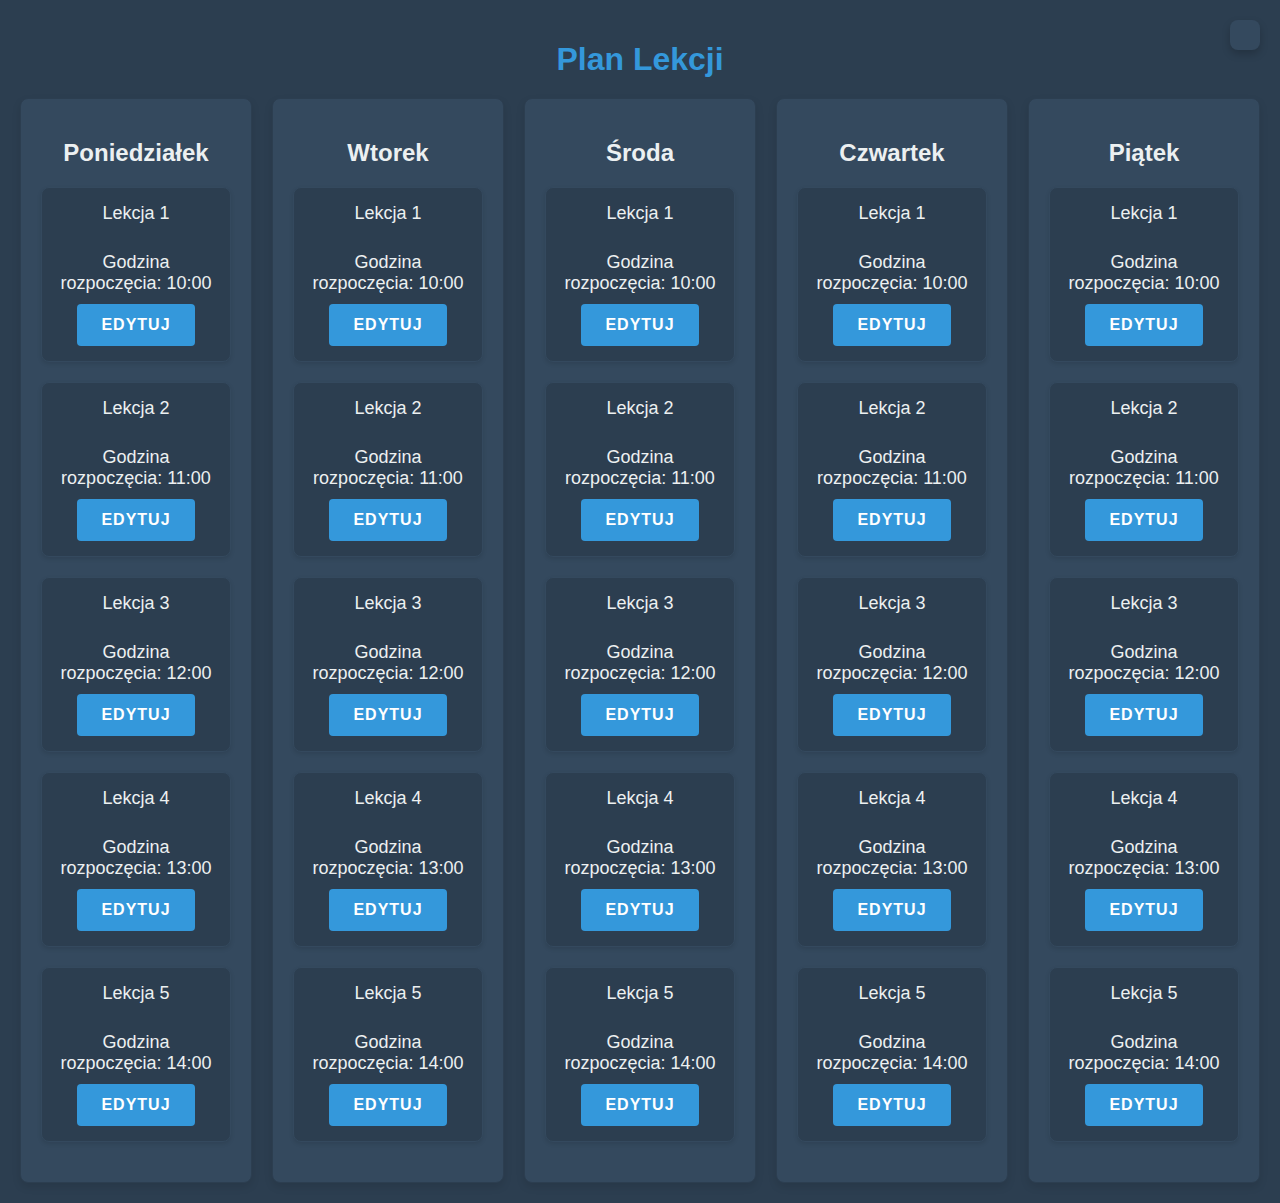
<file: index.html>
<!DOCTYPE html>
<html lang="en">
<head>
    <meta charset="UTF-8">
    <meta name="viewport" content="width=device-width, initial-scale=1.0">
    <title>Plan Lekcji</title>
    <link rel="stylesheet" href="style.css">
</head>
<body>
    <h1>Plan Lekcji</h1>
    <div id="planLekcji"></div>
    <div id="zegar"></div>
    <script src="script.js"></script>
</body>
</html>
</file>
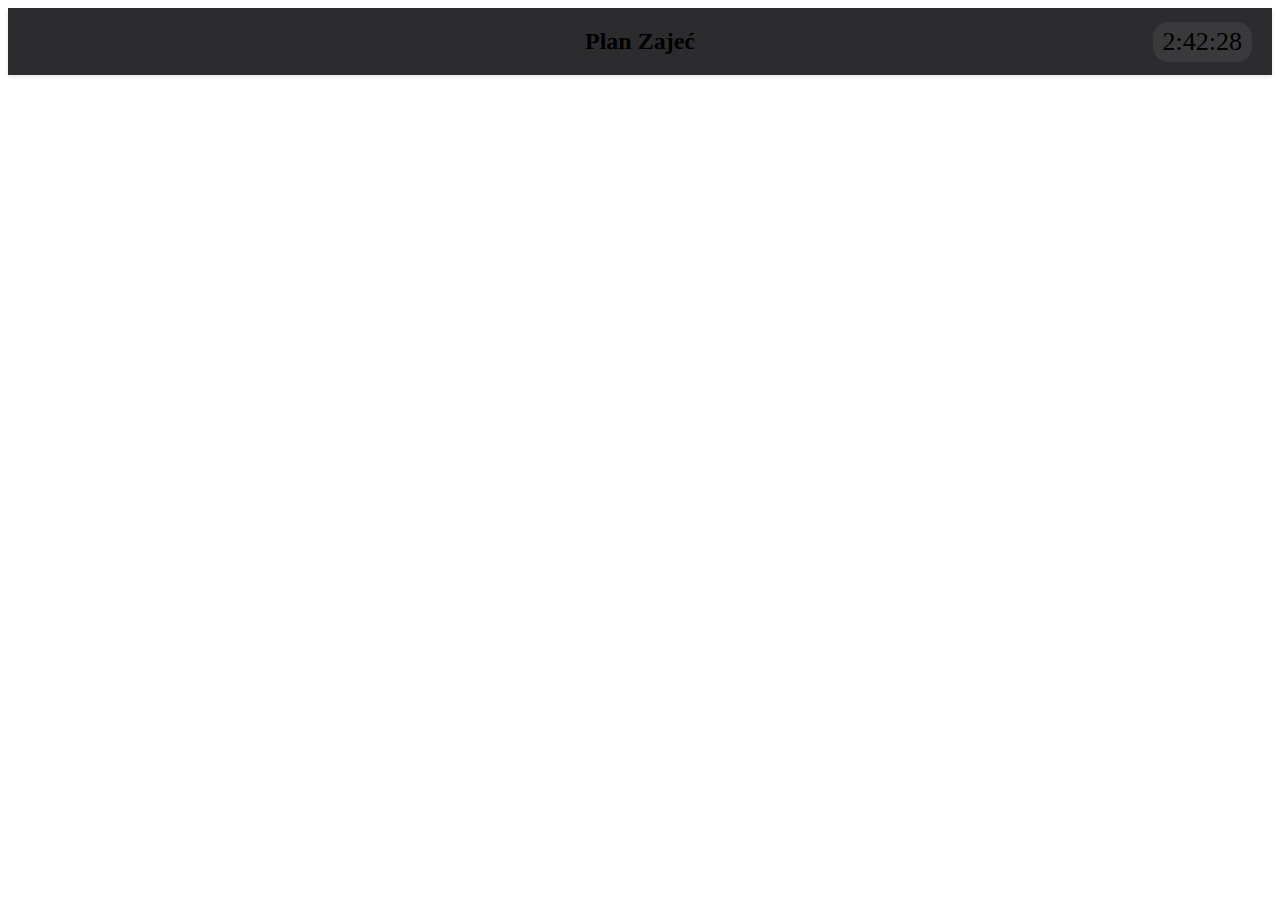
<file: index2.html>
<!DOCTYPE html> <!-- Deklaracja typu dokumentu, informuje przeglądarkę, że jest to dokument HTML5 -->
<html> <!-- Początek dokumentu HTML -->
<head> <!-- Sekcja nagłówka, zawiera informacje o dokumencie, takie jak style i skrypty -->
    <style> <!-- Początek sekcji stylów CSS, która definiuje wygląd elementów na stronie -->
        body { /* Styl dla całego ciała dokumentu */
            font-family: -apple-system, BlinkMacSystemFont, 'Segoe UI', Roboto, Oxygen, Ubuntu, Cantarell, 'Open Sans', 'Helvetica Neue', sans-serif; /* Określenie rodzaju czcionki */
            margin: 0; /* Usunięcie domyślnego marginesu */
            padding: 0; /* Usunięcie domyślnego wypełnienia */
            background-color: #1c1c1e; /* Ustawienie koloru tła */
            color: #ffffff; /* Ustawienie koloru tekstu */
        }
        .header { /* Styl dla nagłówka strony */
            display: flex; /* Używanie elastycznego box modelu do układania elementów */
            justify-content: center; /* Wycentrowanie elementów w poziomie */
            align-items: center; /* Wycentrowanie elementów w pionie */
            position: relative; /* Pozycjonowanie względem innych elementów */
            background-color: #2c2c2e; /* Ustawienie koloru tła nagłówka */
            padding: 20px; /* Ustawienie wewnętrznego wypełnienia */
            box-shadow: 0px 2px 4px rgba(0, 0, 0, 0.1); /* Dodanie cienia do nagłówka */
        }
        .title { /* Styl dla tytułu w nagłówku */
            font-size: 24px; /* Ustawienie wielkości czcionki */
            font-weight: bold; /* Ustawienie pogrubionej czcionki */
        }
        .clock { /* Styl dla zegara */
            position: absolute; /* Absolutne pozycjonowanie względem rodzica */
            right: 20px; /* Odstęp od prawej krawędzi rodzica */
            font-size: 26px; /* Wielkość czcionki zegara */
            background-color: #3a3a3c; /* Kolor tła zegara */
            padding: 5px 10px; /* Wewnętrzne wypełnienie zegara */
            border-radius: 15px; /* Zaokrąglenie rogów zegara */
        }
        @media (max-width: 600px) { /* Styl dla ekranów o szerokości maksymalnie 600px */
            .title { /* Styl dla tytułu na mniejszych ekranach */
                font-size: 18px; /* Mniejsza czcionka dla tytułu */
            }
            .clock { /* Styl dla zegara na mniejszych ekranach */
                font-size: 14px; /* Mniejsza czcionka dla zegara */
            }
        }
    </style>
</head>
<body> <!-- Początek głównego ciała dokumentu -->
    <header class="header"> <!-- Nagłówek strony z zastosowaniem wcześniej zdefiniowanego stylu 'header' -->
        <div class="title">Plan Zajeć</div> <!-- Tytuł w nagłówku z zastosowaniem stylu 'title' -->
        <div id="clock" class="clock"></div> <!-- Miejsce na zegar z zastosowaniem stylu 'clock' -->
    </header>
    <script> <!-- Początek skryptu JavaScript -->
        function updateClock() { /* Definicja funkcji 'updateClock' do aktualizacji zegara */
            var now = new Date(); /* Utworzenie nowego obiektu daty i czasu */
            var hours = now.getHours(); /* Pobranie aktualnej godziny */
            var minutes = now.getMinutes(); /* Pobranie aktualnych minut */
            var seconds = now.getSeconds(); /* Pobranie aktualnych sekund */
            minutes = minutes < 10 ? '0' + minutes : minutes; /* Dodanie zera przed minutami, jeśli są mniejsze niż 10 */
            seconds = seconds < 10 ? '0' + seconds : seconds; /* Dodanie zera przed sekundami, jeśli są mniejsze niż 10 */
            document.getElementById('clock').innerHTML = hours + ':' + minutes + ':' + seconds; /* Aktualizacja treści zegara */
            setTimeout(updateClock, 1000); /* Ponowne wywołanie funkcji co 1000ms (1 sekunda) */
        }
        updateClock(); /* Pierwsze wywołanie funkcji, aby zainicjować zegar */
    </script>
</body>
</html>
</file>
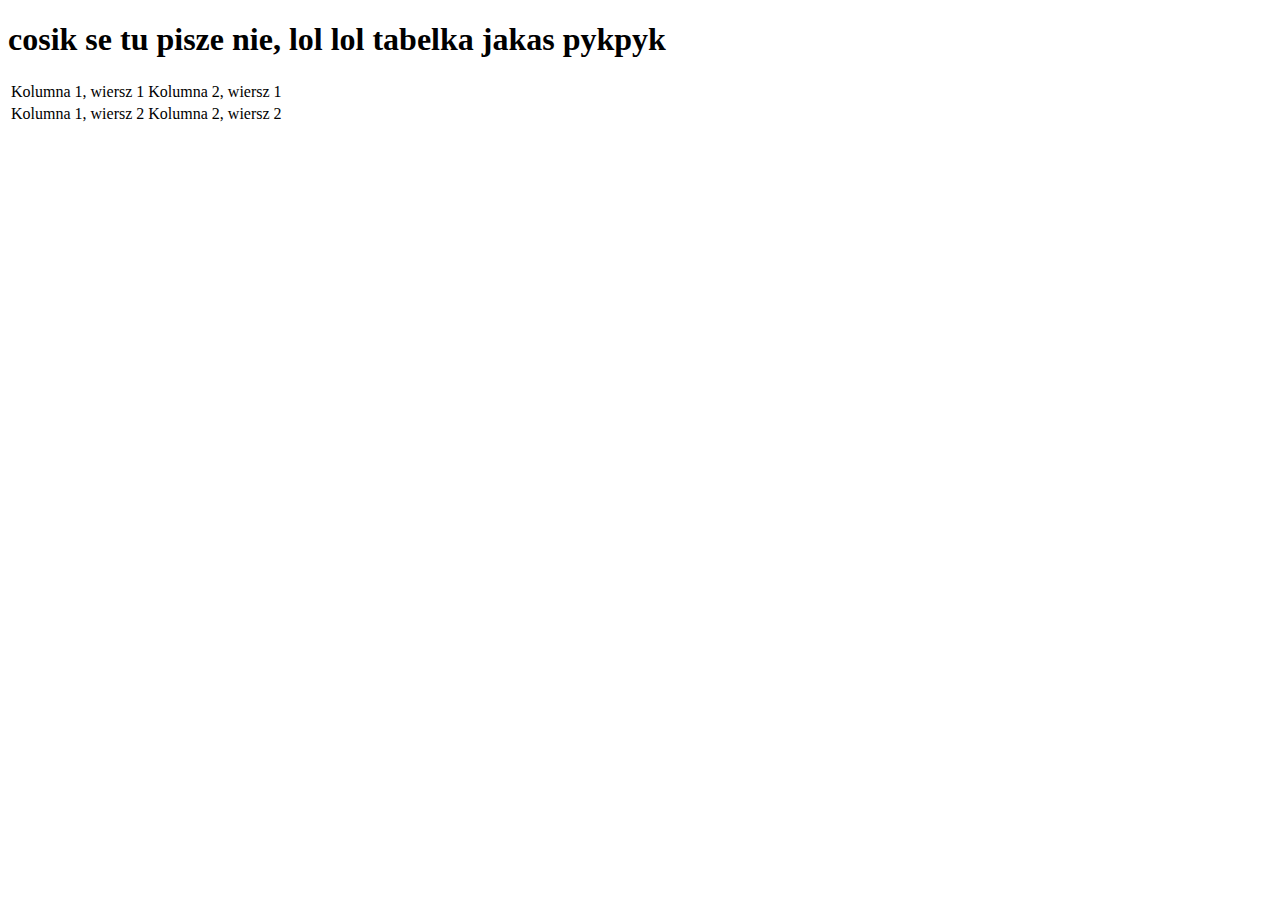
<file: zadanie.html>
<!DOCTYPE html>
<html lang="en">
<head>
    <meta charset="UTF-8">
    <meta name="viewport" content="width=device-width, initial-scale=1.0">
    <title>Document</title>
</head>
<body>
    <h1>cosik se tu pisze nie, lol lol tabelka jakas pykpyk</h1>
    <table>
   <tr><td>Kolumna 1, wiersz 1</td><td>Kolumna 2, wiersz 1</td></tr> 
   <tr><td>Kolumna 1, wiersz 2</td><td>Kolumna 2, wiersz 2</td></tr>
</table>
<script></script>
</body>
</html>
</file>
<file: style.css>
body {
    font-family: 'Segoe UI', Tahoma, Geneva, Verdana, sans-serif;
    background-color: #2c3e50;
    color: #ecf0f1;
    margin: 0;
    padding: 20px;
    text-align: center;
}

h1 {
    color: #3498db;
    margin-bottom: 20px;
}

#planLekcji {
    display: grid;
    grid-template-columns: repeat(5, 1fr);
    grid-gap: 20px;
}

.dzien {
    background-color: #34495e;
    border: 1px solid #2c3e50;
    border-radius: 8px;
    padding: 20px;
    box-shadow: 0 4px 8px rgba(0, 0, 0, 0.1);
    transition: transform 0.3s ease-in-out;
}

.dzien:hover {
    transform: scale(1.02);
}

.lekcje-container {
    margin-top: 10px;
}

.lekcja {
    margin-bottom: 20px;
    background-color: #2c3e50;
    border: 1px solid #34495e;
    border-radius: 8px;
    padding: 15px;
    box-shadow: 0 2px 4px rgba(0, 0, 0, 0.1);
}

.lekcja span {
    display: block;
    margin-bottom: 10px;
    font-size: 18px;
}

.button {
    background-color: #3498db;
    color: #fff;
    border: none;
    padding: 12px 24px;
    border-radius: 4px;
    cursor: pointer;
    transition: background-color 0.3s ease, color 0.3s ease, transform 0.2s ease, box-shadow 0.3s ease;
    font-size: 16px;
    font-weight: bold;
    text-transform: uppercase;
    letter-spacing: 1px;
    outline: none;
}

.button:hover {
    background-color: #2c81ba;
    color: #fff;
    transform: scale(1.05);
}

.button:active {
    transform: scale(0.95);
    box-shadow: 0 0 10px rgba(0, 0, 0, 0.2);
}

#zegar {
    position: fixed;
    top: 20px;
    right: 20px;
    font-size: 18px;
    background-color: #34495e;
    padding: 15px;
    border-radius: 8px;
    box-shadow: 0 4px 8px rgba(0, 0, 0, 0.2);
}
</file>
